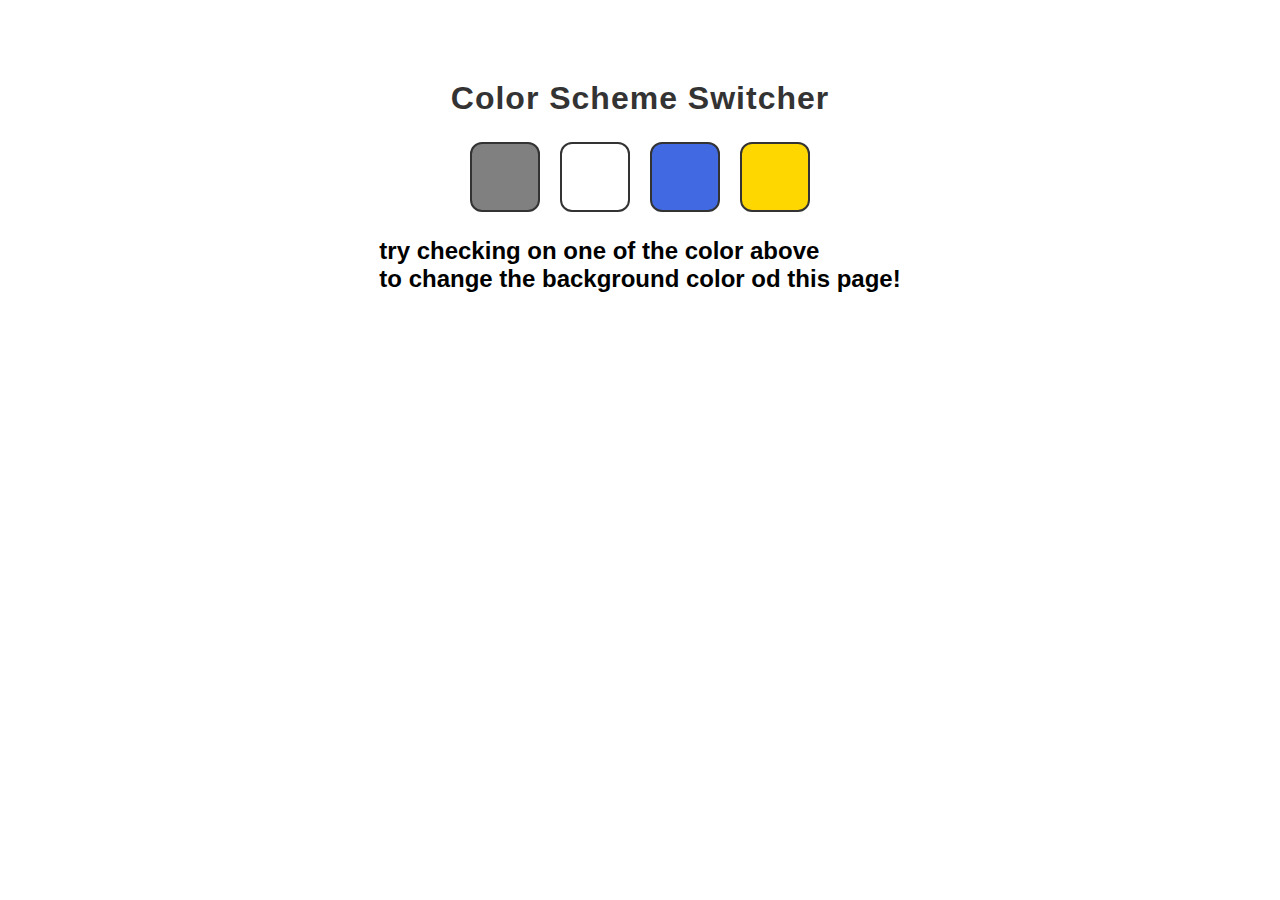
<file: project 1/index.html>
<!DOCTYPE html>
<html lang="en">

<head>
    <meta charset="UTF-8">
    <meta name="viewport" content="width=device-width, initial-scale=1.0">
    <title>Practice project 1</title>
    <link rel="stylesheet" href="style.css">
</head>

<body>
    <div class="main">
        <h1>Color Scheme Switcher</h1>

        <div class="container">
            <span class="button" id="grey"></span>
            <span class="button" id="white"></span>
            <span class="button" id="blue"></span>
            <span class="button" id="yellow"></span>
        </div>
        <h2>
            try checking on one of the color above
            <br>to change the background color od this page!
        </h2>
    </div>
    <script src="script.js"></script>
</body>

</html>
</file>
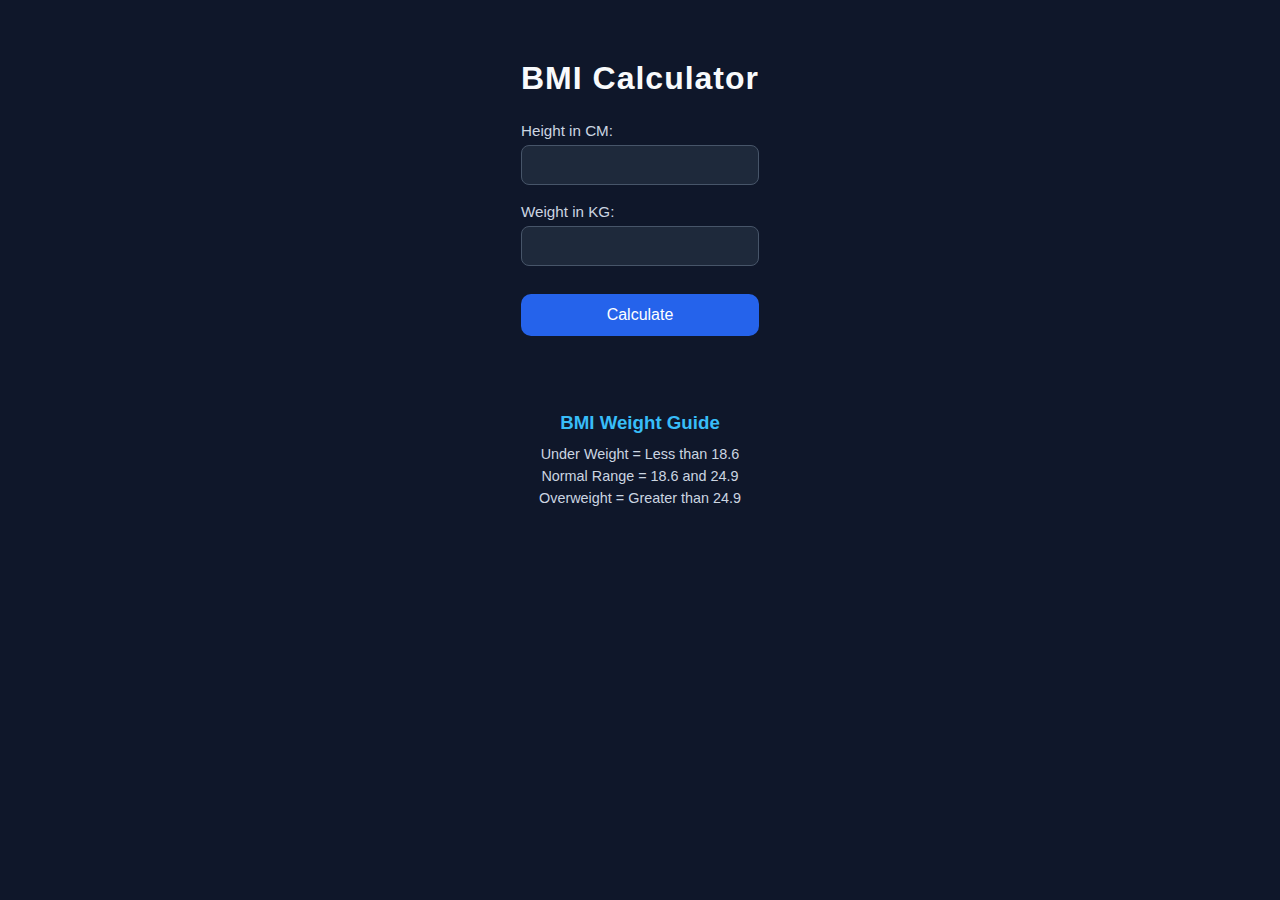
<file: project 2/index.html>
<!DOCTYPE html>
<html lang="en">

<head>
    <meta charset="UTF-8">
    <meta name="viewport" content="width=device-width, initial-scale=1.0">
    <title>Practice project 2</title>
    <link rel="stylesheet" href="style.css">
</head>

<body>
    <div class="container">
        
        <h1>BMI Calculator</h1>

        <form class="main">
            <p><label for="height">Height in CM: </label><input type="text" id="height" /></p>
            <p><label for="weight">Weight in KG: </label><input type="text" id="weight" /></p>
            <button type="submit" class="button">Calculate</button>
            <div class="result"></div>

            <div id="weight-guide">
                <h3>BMI Weight Guide</h3>
                <p>Under Weight = Less than 18.6</p>
                <p>Normal Range = 18.6 and 24.9</p>
                <p>Overweight = Greater than 24.9</p>
            </div>
        </form>
    </div>

</body>
<script src="script.js"></script>

</html>
</file>
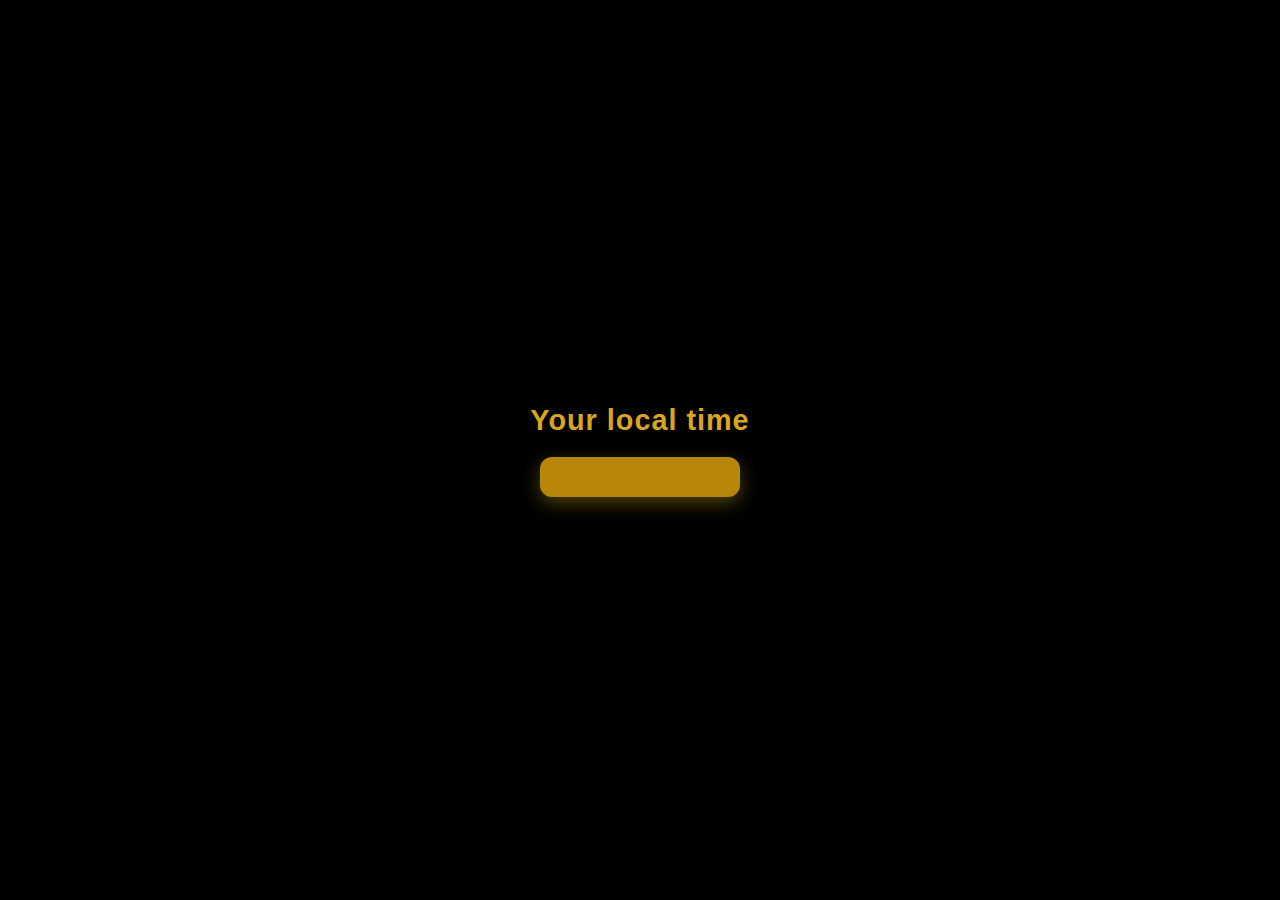
<file: project 3/index.html>
<!DOCTYPE html>
<html lang="en">
<head>
    <meta charset="UTF-8">
    <meta name="viewport" content="width=device-width, initial-scale=1.0">
    <title>Practice project 3</title>
    <link rel="stylesheet" href="style.css">
</head>
<body>
    <div class="center">
        <div id="banner"><span>Your local time</span></div>
        <div id="clock"></div>
    </div>
</body>
<script src="script.js"></script>
</html>
</file>
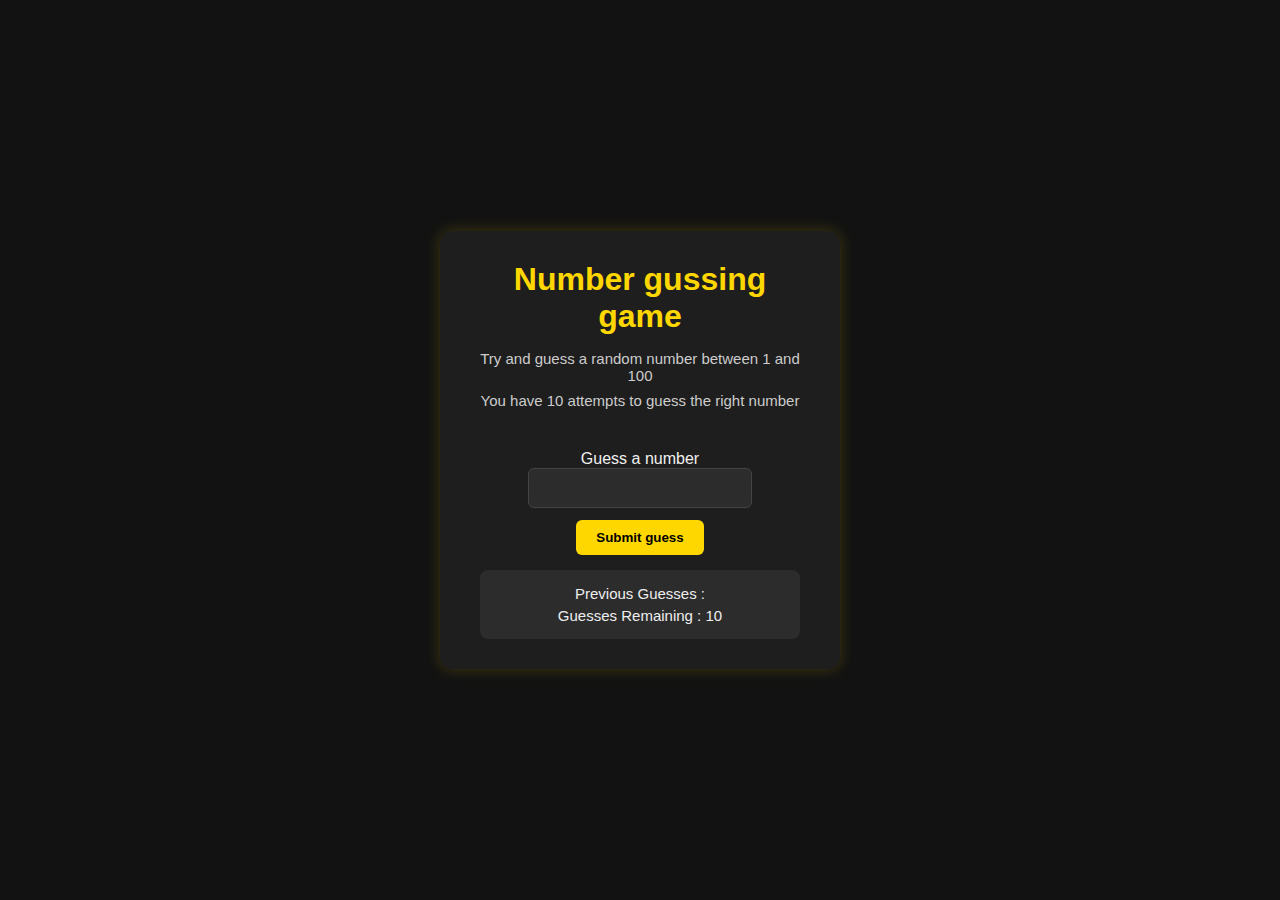
<file: project 4/index.html>
<!DOCTYPE html>
<html lang="en">

<head>
    <meta charset="UTF-8">
    <meta name="viewport" content="width=device-width, initial-scale=1.0">
    <title>Practice project 4</title>
    <link rel="stylesheet" href="style.css">
</head>

<body>
    <div id="wrapper">
        <h1>Number gussing game</h1>
        <p>Try and guess a random number between 1 and 100</p>
        <p>You have 10 attempts to guess the right number</p>
        <br>
        <form class="">
             <label for="guessField" id="guess">Guess a number</label>
             <input type="text" id="guessField" class="guessField">
             <input type="submit" id="subt" value="Submit guess" class="guessSubmit">
        </form>

        <div class="resultParas">
            <p>Previous Guesses : <span class="guesses"></span></p>
            <p>Guesses Remaining : <span class="lastResult">10</span></p>
            <p class="lowOrHi"></p>
            
        </div>
    </div>
</body> 
<script src="script.js"></script>
</html>
</file>
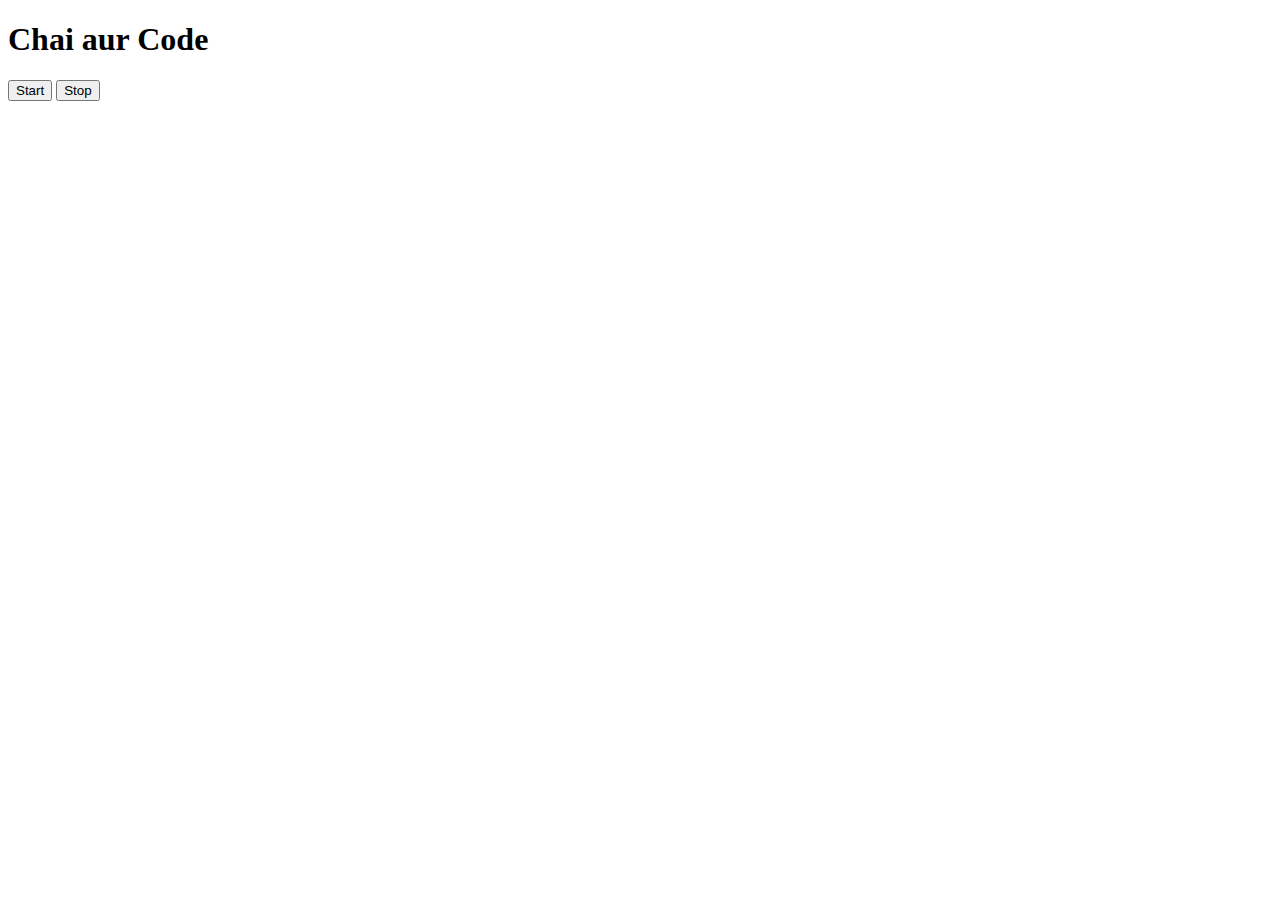
<file: project 5/index.html>
<!DOCTYPE html>
<html lang="en">
<head>
    <meta charset="UTF-8">
    <meta name="viewport" content="width=device-width, initial-scale=1.0">
    <title>Document</title>
</head>
<body>
    <h1>Chai aur Code</h1>
    <button class="start">Start</button>
    <button class="stop">Stop</button>
</body>
<script src="script.js"></script>
</html>
</file>
<file: project 1/style.css>
* {
  margin: 0;
  padding: 0;
  box-sizing: border-box;
}

body {
  background-color: white;
  font-family: Arial, Helvetica, sans-serif;
  transition: background-color 0.3s ease-in-out;
}

.main {
  display: flex;
  flex-direction: column; 
  align-items: center;
  margin-top: 80px;
  gap: 25px;
}

h1 {
  font-size: 2rem;
  color: #333;
  letter-spacing: 1px;
}

.container {
  display: flex;
  flex-direction: row;
  gap: 20px;
}

.button {
  width: 70px;
  height: 70px;
  border-radius: 12px;         
  border: 2px solid #333;
  cursor: pointer;            
  transition: transform 0.2s, box-shadow 0.2s;
}


.button:hover {
  transform: scale(1.1);
  box-shadow: 0 4px 12px rgba(0, 0, 0, 0.25);
}


#grey {
  background-color: grey;
}

#white {
  background-color: white;
}

#blue {
  background-color: royalblue;
}

#yellow {
  background-color: gold;
}
</file>
<file: project 2/style.css>
* {
  margin: 0;
  padding: 0;
  box-sizing: border-box;
}

body {
  background: #0f172a; /* dark navy background */
  font-family: Arial, Helvetica, sans-serif;
  color: #e2e8f0; /* light text */
  min-height: 100vh;
  display: flex;
  justify-content: center;
  align-items: flex-start;
  padding-top: 60px;
}

.container {
  display: flex;
  flex-direction: column;
  align-items: center;
  gap: 25px;
}

h1 {
  font-size: 2rem;
  color: #f8fafc; /* almost white */
  letter-spacing: 1px;
}

.main {
  width: 100%;
  display: flex;
  flex-direction: column;
  gap: 18px;
  max-width: 360px;
}

.main p {
  display: flex;
  flex-direction: column;
  font-size: 0.95rem;
  color: #cbd5e1;
}

.main label {
  margin-bottom: 6px;
}

.main input {
  padding: 10px;
  border-radius: 8px;
  border: 1.5px solid #475569;
  background: #1e293b; /* dark input */
  color: #f1f5f9;
  outline: none;
  font-size: 1rem;
  transition: border-color 0.2s;
}

.main input:focus {
  border-color: #38bdf8; /* cyan focus */
}

.button {
  width: 100%;
  background-color: #2563eb; /* blue button */
  color: white;
  padding: 12px;
  border-radius: 10px;
  border: none;
  cursor: pointer;
  font-size: 1rem;
  margin-top: 10px;
  transition: transform 0.2s ease, box-shadow 0.2s ease, background 0.2s ease;
}

.button:hover {
  transform: scale(1.05);
  box-shadow: 0 4px 12px rgba(0, 0, 0, 0.5);
  background: #1d4ed8;
}

.result {
  margin-top: 15px;
  font-size: 1.1rem;
  font-weight: bold;
  text-align: center;
  color: #f8fafc;
}

#weight-guide {
  margin-top: 25px;
  text-align: center;
}

#weight-guide h3 {
  margin-bottom: 12px;
  color: #38bdf8; /* cyan heading */
}

#weight-guide p {
  margin: 6px 0;
  font-size: 0.9rem;
  color: #cbd5e1;
}
</file>
<file: project 3/style.css>
* {
  margin: 0;
  padding: 0;
  box-sizing: border-box;
}

body {
  background-color: black;
  color: white;
  font-family: Arial, Helvetica, sans-serif;
}

.center {
  display: flex;
  flex-direction: column;   
  justify-content: center;
  align-items: center;
  min-height: 100vh;       
  gap: 20px;
}

#banner span {
  font-size: 1.8rem;
  font-weight: bold;
  color: goldenrod;
  letter-spacing: 1px;
}

#clock {
  background-color: darkgoldenrod;
  color: black;
  font-size: 2rem;
  font-weight: bold;
  padding: 20px 40px;
  border-radius: 12px;
  box-shadow: 0 6px 18px rgba(255, 215, 0, 0.3);
  min-width: 200px;
  text-align: center;
  transition: transform 0.2s ease;
}

#clock:hover {
  transform: scale(1.05);
}
</file>
<file: project 4/style.css>
* {
  margin: 0;
  padding: 0;
  box-sizing: border-box;
}

body {
  background: #121212;
  color: #f1f1f1;
  font-family: Arial, Helvetica, sans-serif;
  display: flex;
  justify-content: center;
  align-items: center;
  min-height: 100vh;
}

#wrapper {
  background: #1e1e1e;
  padding: 30px 40px;
  border-radius: 12px;
  text-align: center;
  box-shadow: 0 0 15px rgba(255, 215, 0, 0.2);
  width: 400px;
}

h1 {
  color: #ffd700;
  margin-bottom: 15px;
}

p {
  margin: 8px 0;
  font-size: 15px;
  color: #ccc;
}

form {
  margin: 15px 0;
}

#guessField {
  width: 70%;
  padding: 10px;
  border-radius: 6px;
  border: 1px solid #444;
  outline: none;
  font-size: 16px;
  text-align: center;
  background: #2c2c2c;
  color: #fff;
}

#guessField:focus {
  border-color: #ffd700;
}

#subt {
  margin-top: 12px;
  padding: 10px 20px;
  background: #ffd700;
  border: none;
  border-radius: 6px;
  cursor: pointer;
  font-weight: bold;
  transition: background 0.3s;
}

#subt:hover {
  background: #e6c200;
}

.resultParas {
  margin-top: 15px;
  padding: 10px;
  background: #2c2c2c;
  border-radius: 8px;
}

.resultParas p {
  margin: 5px 0;
  color: #eee;
}
</file>
